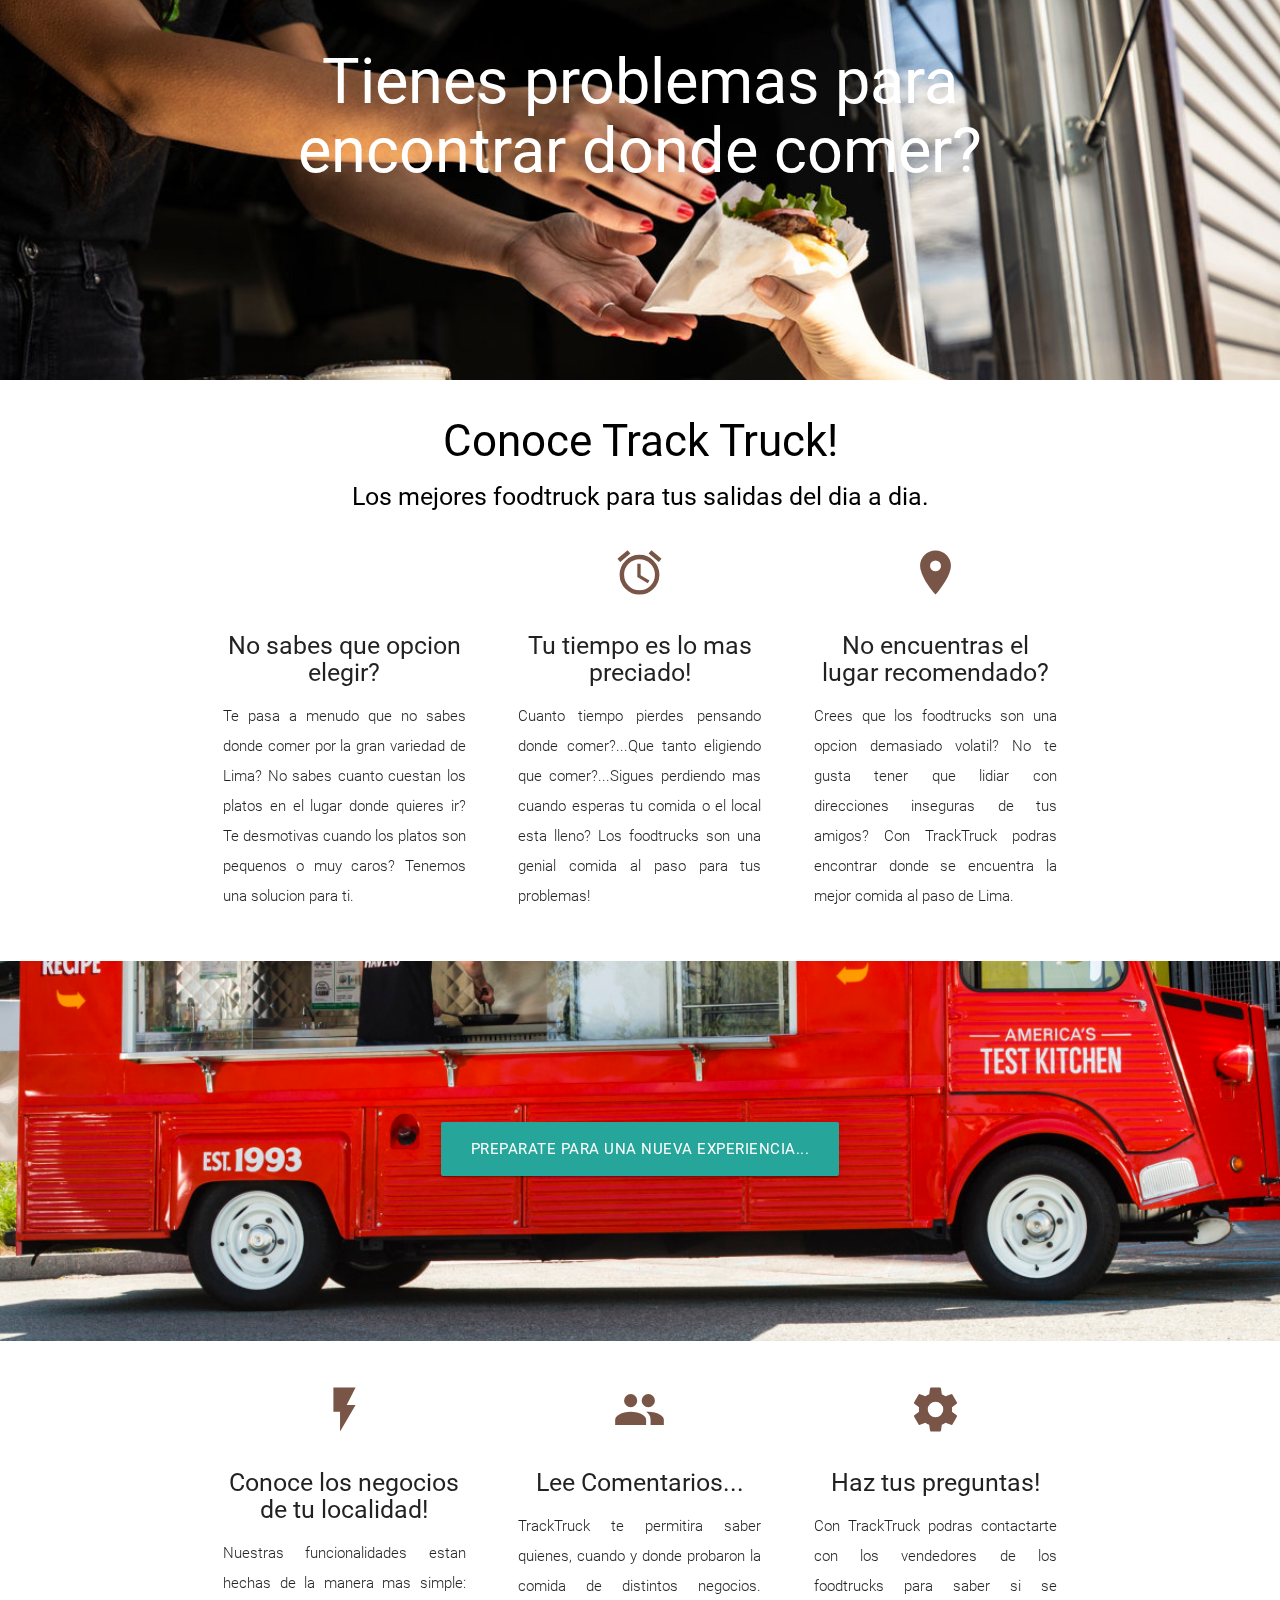
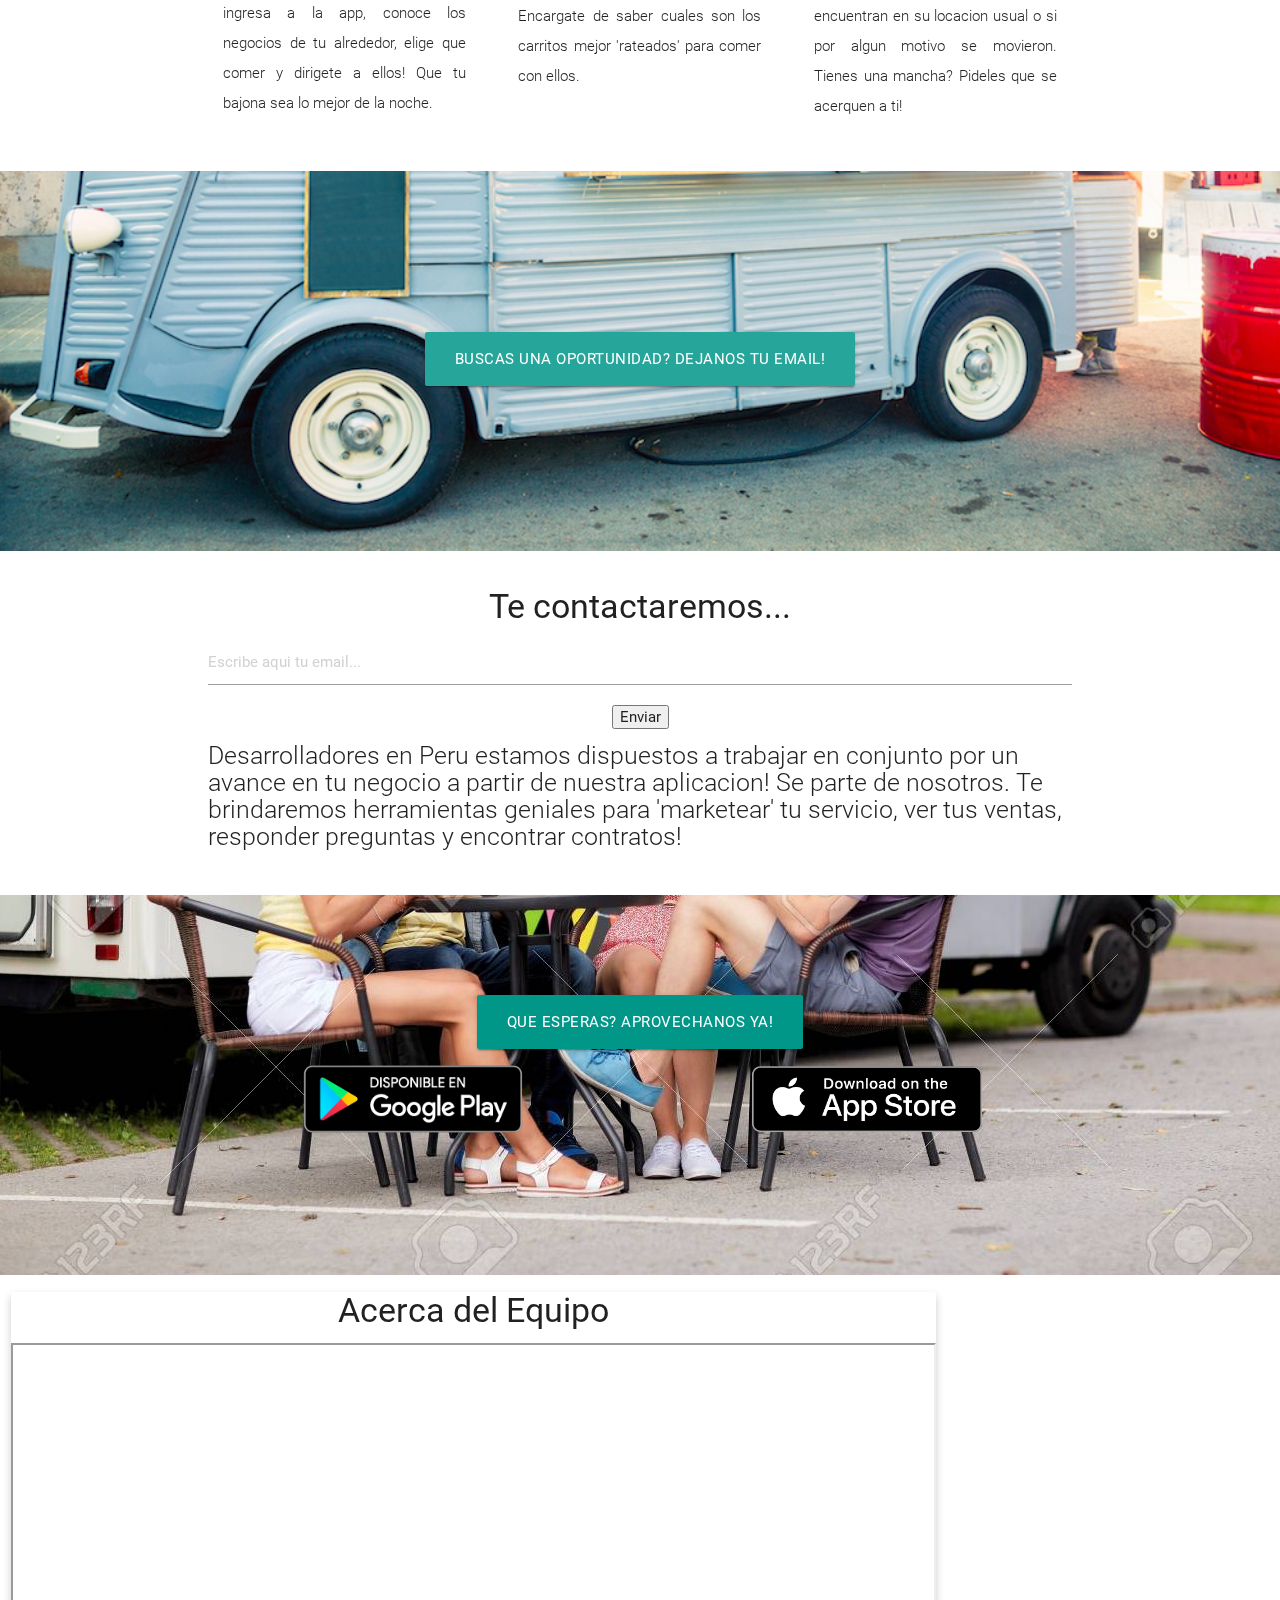
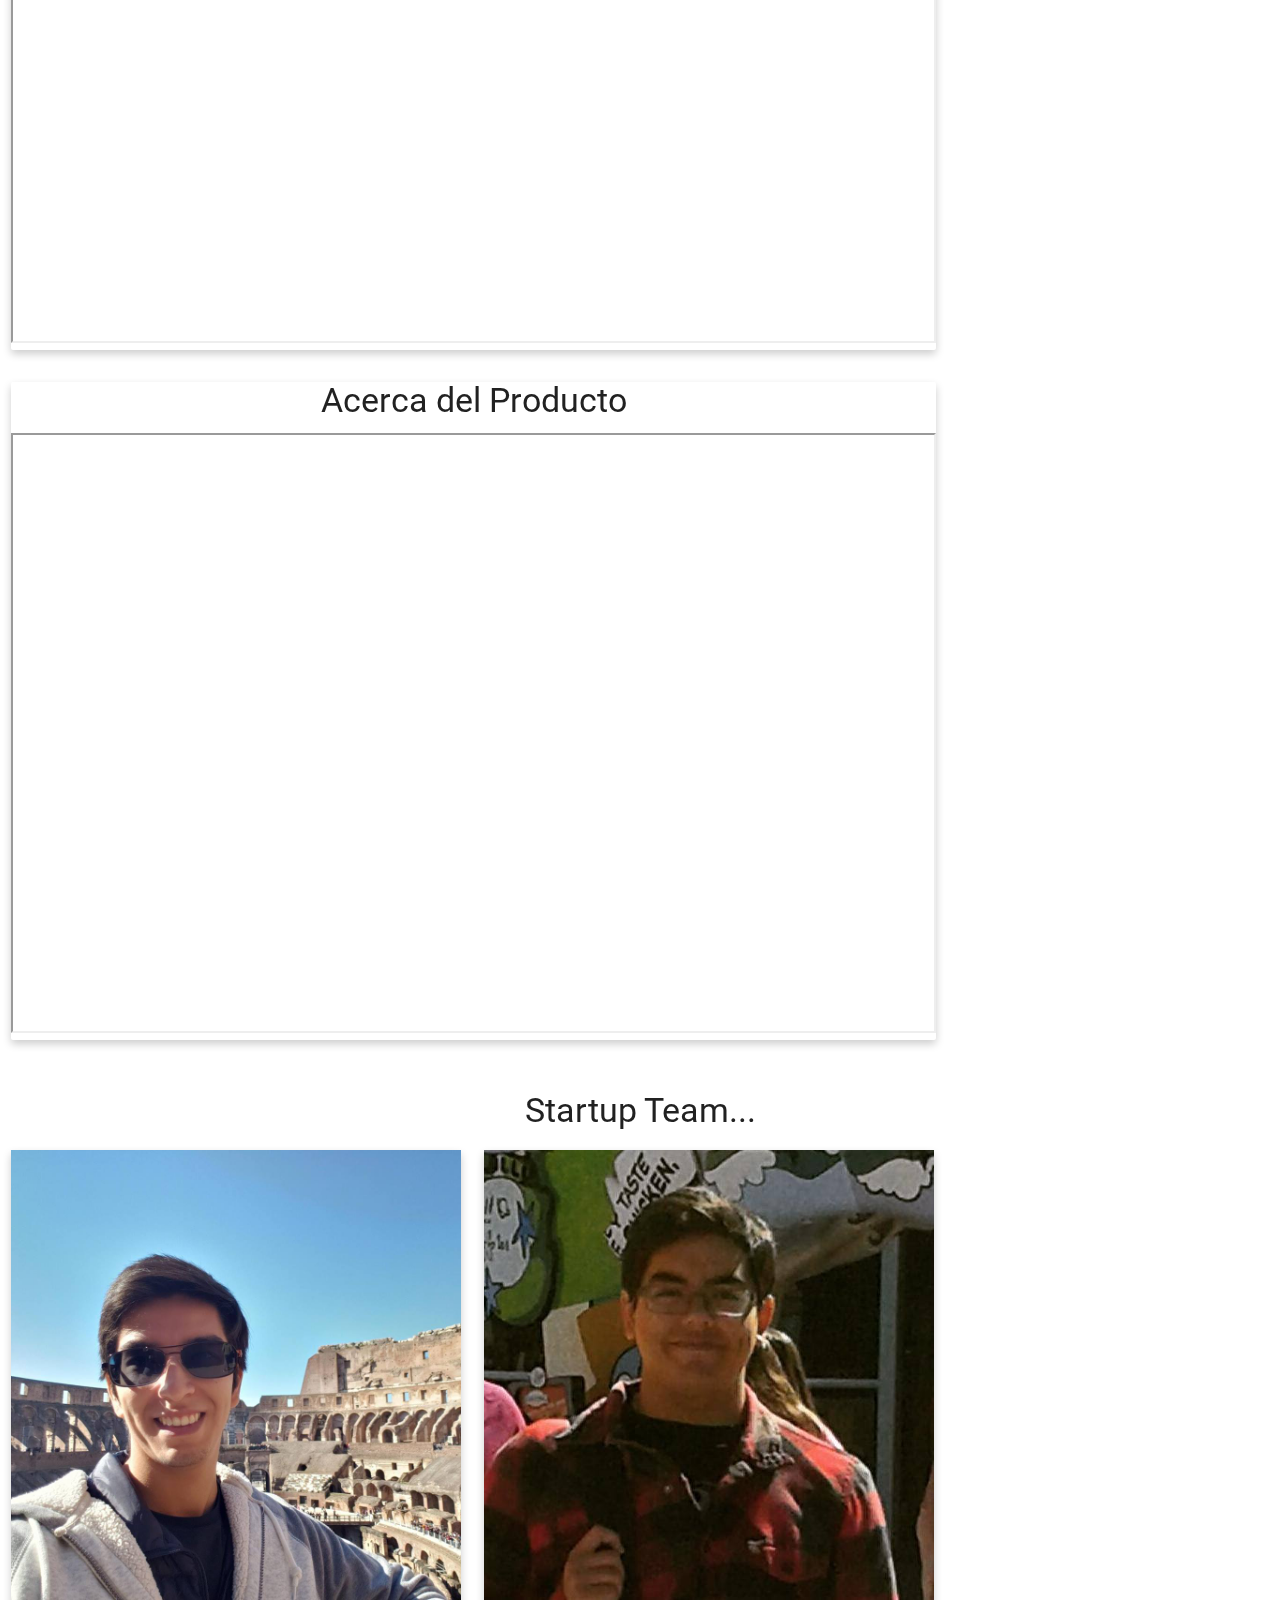
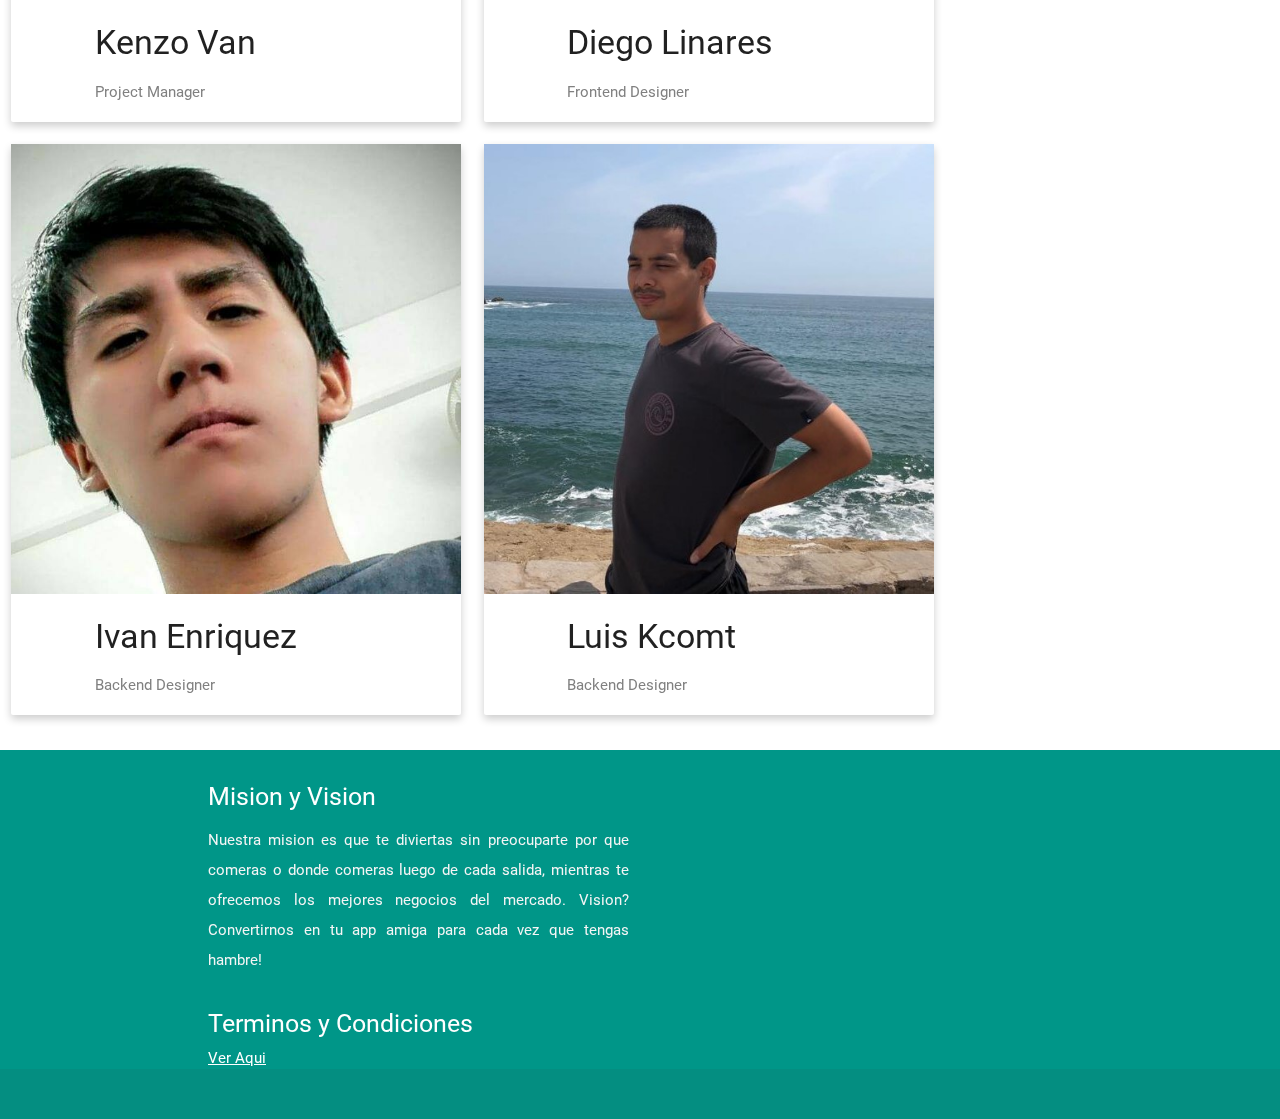
<file: index.html>
<!DOCTYPE html>
<html lang="en">
<head>
  <meta http-equiv="Content-Type" content="text/html; charset=UTF-8"/>
  <meta name="viewport" content="width=device-width, initial-scale=1, maximum-scale=1.0, user-scalable=no"/>
  <title>TrackTruck</title>

  <!-- CSS  -->
  <link href="https://fonts.googleapis.com/icon?family=Material+Icons" rel="stylesheet">
  <link href="css/materialize.css" type="text/css" rel="stylesheet" media="screen,projection"/>
  <link href="css/style.css" type="text/css" rel="stylesheet" media="screen,projection"/>
</head>
<body>
<!--   <nav class="white" role="navigation"> -->
<!--     <div class="nav-wrapper container"> -->
<!--       <a id="logo-container" href="#" class="brand-logo">Logo</a> -->
<!--       <ul class="right hide-on-med-and-down"> -->
<!--         <li><a href="#">Navbar Link</a></li> -->
<!--       </ul> -->

<!--       <ul id="nav-mobile" class="side-nav"> -->
<!--         <li><a href="#">Navbar Link</a></li> -->
<!--       </ul> -->
<!--       <a href="#" data-activates="nav-mobile" class="button-collapse"><i class="material-icons">menu</i></a> -->
<!--     </div> -->
<!--   </nav> -->

  <div id="index-banner" class="parallax-container">
    <div class="section no-pad-bot">
      <div class="container">
        <br><br>
        <h1 class="header center white-text text-lighten-3">Tienes problemas para encontrar donde comer?</h1>
        <div class="row center">

        </div>

        <div class="row center">

        </div>
        <br><br>

      </div>
    </div>
    <div class="parallax"><img src="background2.jpg" alt="Unsplashed background img 1"></div>
  </div>


  <div class="container">
    <div class="section">
      <h3 class="header col s12 black-text center">Conoce Track Truck!</h3>
      <h5 class="header col s12 black-text center">Los mejores foodtruck para tus salidas del dia a dia.</h5>
      <!--   Icon Section   -->
      <div class="row">
        <div class="col s12 m4">
          <div class="icon-block">
            <h2 class="center brown-text"><i class="material-icons">fastfood</i></h2>
            <h5 class="center">No sabes que opcion elegir?</h5>

            <p class="light" align="justify">Te pasa a menudo que no sabes donde comer por la gran variedad de Lima? No sabes cuanto cuestan los platos en el lugar donde quieres ir? Te desmotivas cuando los platos son pequenos o muy caros? Tenemos una solucion para ti.</p>
          </div>
        </div>

        <div class="col s12 m4">
          <div class="icon-block">
            <h2 class="center brown-text"><i class="material-icons">alarm</i></h2>

            <h5 class="center">Tu tiempo es lo mas preciado!</h5>

            <p class="light" align="justify">Cuanto tiempo pierdes pensando donde comer?...Que tanto eligiendo que comer?...Sigues perdiendo mas cuando esperas tu comida o el local esta lleno? Los foodtrucks son una genial comida al paso para tus problemas!</p>
          </div>
        </div>

        <div class="col s12 m4">
          <div class="icon-block">
            <h2 class="center brown-text"><i class="material-icons">location_on</i></h2>

            <h5 class="center">No encuentras el lugar recomendado?</h5>

            <p class="light" align="justify">Crees que los foodtrucks son una opcion demasiado volatil? No te gusta tener que lidiar con direcciones inseguras de tus amigos? Con TrackTruck podras encontrar donde se encuentra la mejor comida al paso de Lima.</p>
          </div>
        </div>
      </div>
</div>
</div>

      <div class="parallax-container valign-wrapper">
        <div class="section no-pad-bot">
          <div class="container">
            <div class="row center">
              <a id="download-button" class="btn-large waves-effect waves-light teal lighten-1" onclick="">Preparate para una nueva experiencia...
              </a>
            </div>

          </div>
        </div>
        <div class="parallax"><img src="background4.jpg" alt="Unsplashed background img 2"></div>
      </div>

      <div class="container">
        <div class="section">
      <div class="row">
        <div class="col s12 m4">
          <div class="icon-block">
            <h2 class="center brown-text"><i class="material-icons">flash_on</i></h2>
            <h5 class="center">Conoce los negocios de tu localidad!</h5>

            <p class="light"  align="justify">Nuestras funcionalidades estan hechas de la manera mas simple: ingresa a la app, conoce los negocios de tu alrededor, elige que comer y dirigete a ellos! Que tu bajona sea lo mejor de la noche.</p>
          </div>
        </div>

        <div class="col s12 m4">
          <div class="icon-block">
            <h2 class="center brown-text"><i class="material-icons">group</i></h2>

            <h5 class="center">Lee Comentarios...</h5>

            <p class="light" align="justify">TrackTruck te permitira saber quienes, cuando y donde probaron la comida de distintos negocios. Encargate de saber cuales son los carritos mejor 'rateados' para comer con ellos.</p>
          </div>
        </div>

        <div class="col s12 m4">
          <div class="icon-block">
            <h2 class="center brown-text"><i class="material-icons">settings</i></h2>

            <h5 class="center">Haz tus preguntas!</h5>

            <p class="light" align="justify">Con TrackTruck podras contactarte con los vendedores de los foodtrucks para saber si se encuentran en su locacion usual o si por algun motivo se movieron. Tienes una mancha? Pideles que se acerquen a ti!</p>
          </div>
        </div>
      </div>

    </div>
  </div>


  <div class="parallax-container valign-wrapper">
    <div class="section no-pad-bot">
      <div class="container">
        <div class="row center">
          <a id="download-button" class="btn-large waves-effect waves-light teal lighten-1" onclick="">Buscas una oportunidad?
            Dejanos tu email!
          </a>
        </div>

      </div>
    </div>
    <div class="parallax"><img src="background1.jpg" alt="Unsplashed background img 2"></div>
  </div>

  <div class="container">
    <div class="section">

      <div class="row">
        <div class="col s12 center">
          <h3><i class="mdi-content-send brown-text"></i></h3>
          <h4>Te contactaremos...</h4>
          <form>
          <input placeholder="Escribe aqui tu email..." type="text" name="email">
          <input type="submit" value="Enviar">
          </form>
          <h5 class="left-align light">Desarrolladores en Peru estamos dispuestos a trabajar en conjunto por un avance en tu negocio a partir de nuestra aplicacion! Se parte de nosotros. Te brindaremos herramientas geniales para 'marketear' tu servicio,
            ver tus ventas, responder preguntas y encontrar contratos!</h5>
        </div>
      </div>

    </div>
  </div>


  <div class="parallax-container valign-wrapper">
    <div class="section no-pad-bot">
      <div class="container">
        <div class="row center">
          <a href="https://track-truck.herokuapp.com/" id="download-button" class="btn-large waves-effect waves-light teal">Que Esperas? Aprovechanos Ya!</a>
          <div class="row center">
            <div class="col s12 m6">
            <form action="https://play.google.com/store">
            <input type="image" src="google-play-badge.png" alt="Submit" width="250" height="100">
            </form>
            </div>
            <div class="col s12 m6">
            <form action="https://www.apple.com/la/ios/app-store/">
            <input type="image" src="app-store-badge.png" alt="Submit" width="300" height="100">
            </form>
            </div>
        </div>
        </div>

      </div>
    </div>
    <div class="parallax"><img src="background3.jpg" alt="Unsplashed background img 3"></div>
  </div>

  <div class="row">
      <div class="col">
          <div class="card">
            <div class="container center">
              <h4>Acerca del Equipo</h4>
            </div>
            <iframe width="925" height="600" src="https://www.youtube.com/embed/9jqCMvEu6ic">
            </iframe>
          </div>
      </div>

      <div class="col">
          <div class="card">
            <div class="container center">
              <h4>Acerca del Producto</h4>
            </div>
            <iframe width="925" height="600" src="https://www.youtube.com/embed/TK2tUAffMn4">
            </iframe>
          </div>
      </div>
  </div>

  <div class="row">

    <div class="col s12 center">
      <h4>Startup Team...</h4>
    </div>

    <div class="col">
      <div class="card">
        <img width="450" height="450"  src="p1.jpg">
        <div class="container">
          <h4>Kenzo Van</h4>
          <p class="title">Project Manager</p>
        </div>
      </div>
    </div>

    <div class="col">
      <div class="card">
        <img width="450" height="450" src="p2.jpg">
        <div class="container">
          <h4>Diego Linares</h4>
          <p class="title">Frontend Designer</p>
        </div>
      </div>
    </div>

    <div class="col">
      <div class="card">
        <img width="450" height="450" src="p3.jpg">
        <div class="container">
          <h4>Ivan Enriquez</h4>
          <p class="title">Backend Designer</p>
        </div>
      </div>
    </div>

    <div class="col">
      <div class="card">
        <img width="450" height="450" src="p4.jpg">
        <div class="container">
          <h4>Luis Kcomt</h4>
          <p class="title">Backend Designer</p>
        </div>
      </div>
    </div>


  </div>


  <footer class="page-footer teal">
    <div class="container">
      <div class="row">
        <div class="col l6 s12">
          <h5 class="white-text">Mision y Vision</h5>
          <p class="grey-text text-lighten-4" align="justify">Nuestra mision es que te diviertas sin preocuparte por que comeras o donde comeras luego
            de cada salida, mientras te ofrecemos los mejores negocios del mercado.
             Vision? Convertirnos en tu app amiga para cada vez que tengas hambre!</p>


        </div>

      </div>
      <div class="col l6 s12">
        <h5 class="white-text">Terminos y Condiciones</h5>
        <a class="white-text" href="tc.html"> <u> Ver Aqui</u> </a>


      </div>
    </div>

    <div class="footer-copyright">
    </div>
  </footer>




  <!--  Scripts-->
  <script src="https://code.jquery.com/jquery-2.1.1.min.js"></script>
  <script src="js/materialize.js"></script>
  <script src="js/init.js"></script>

  </body>
</html>
</file>
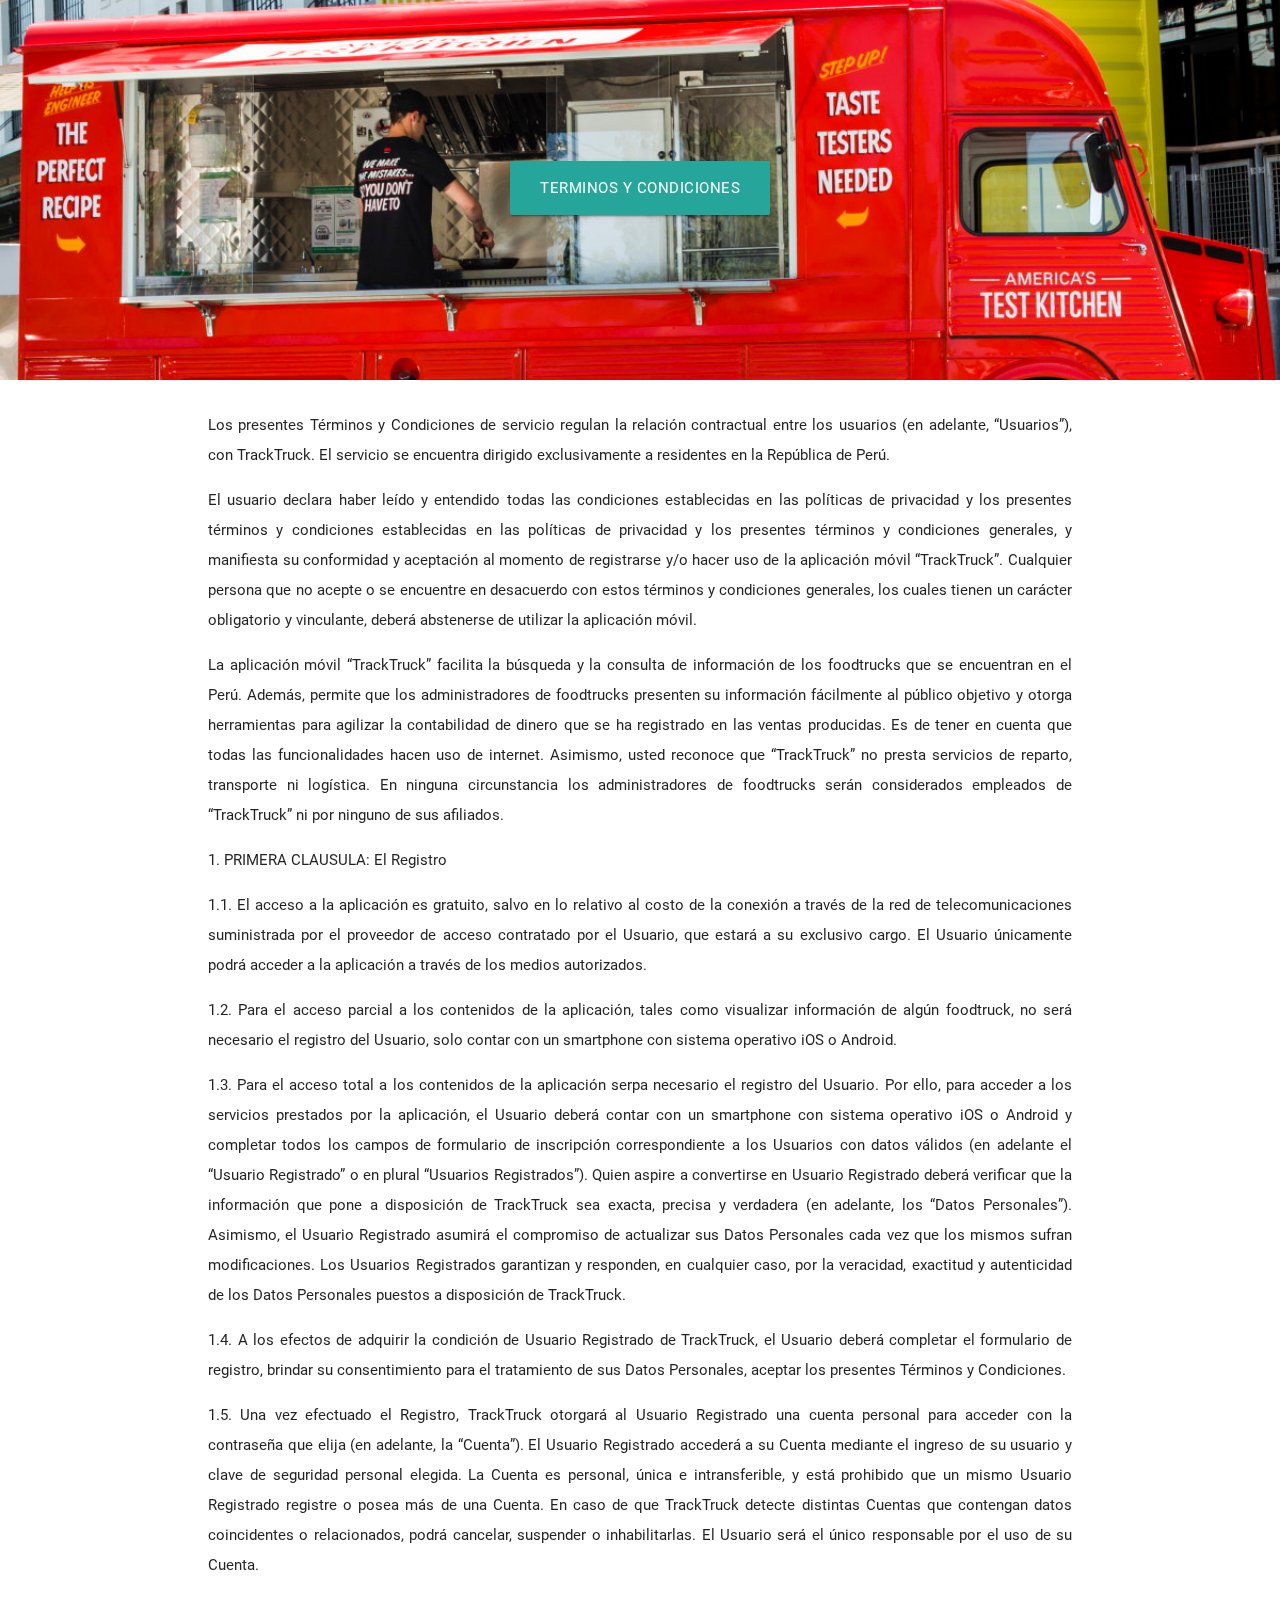
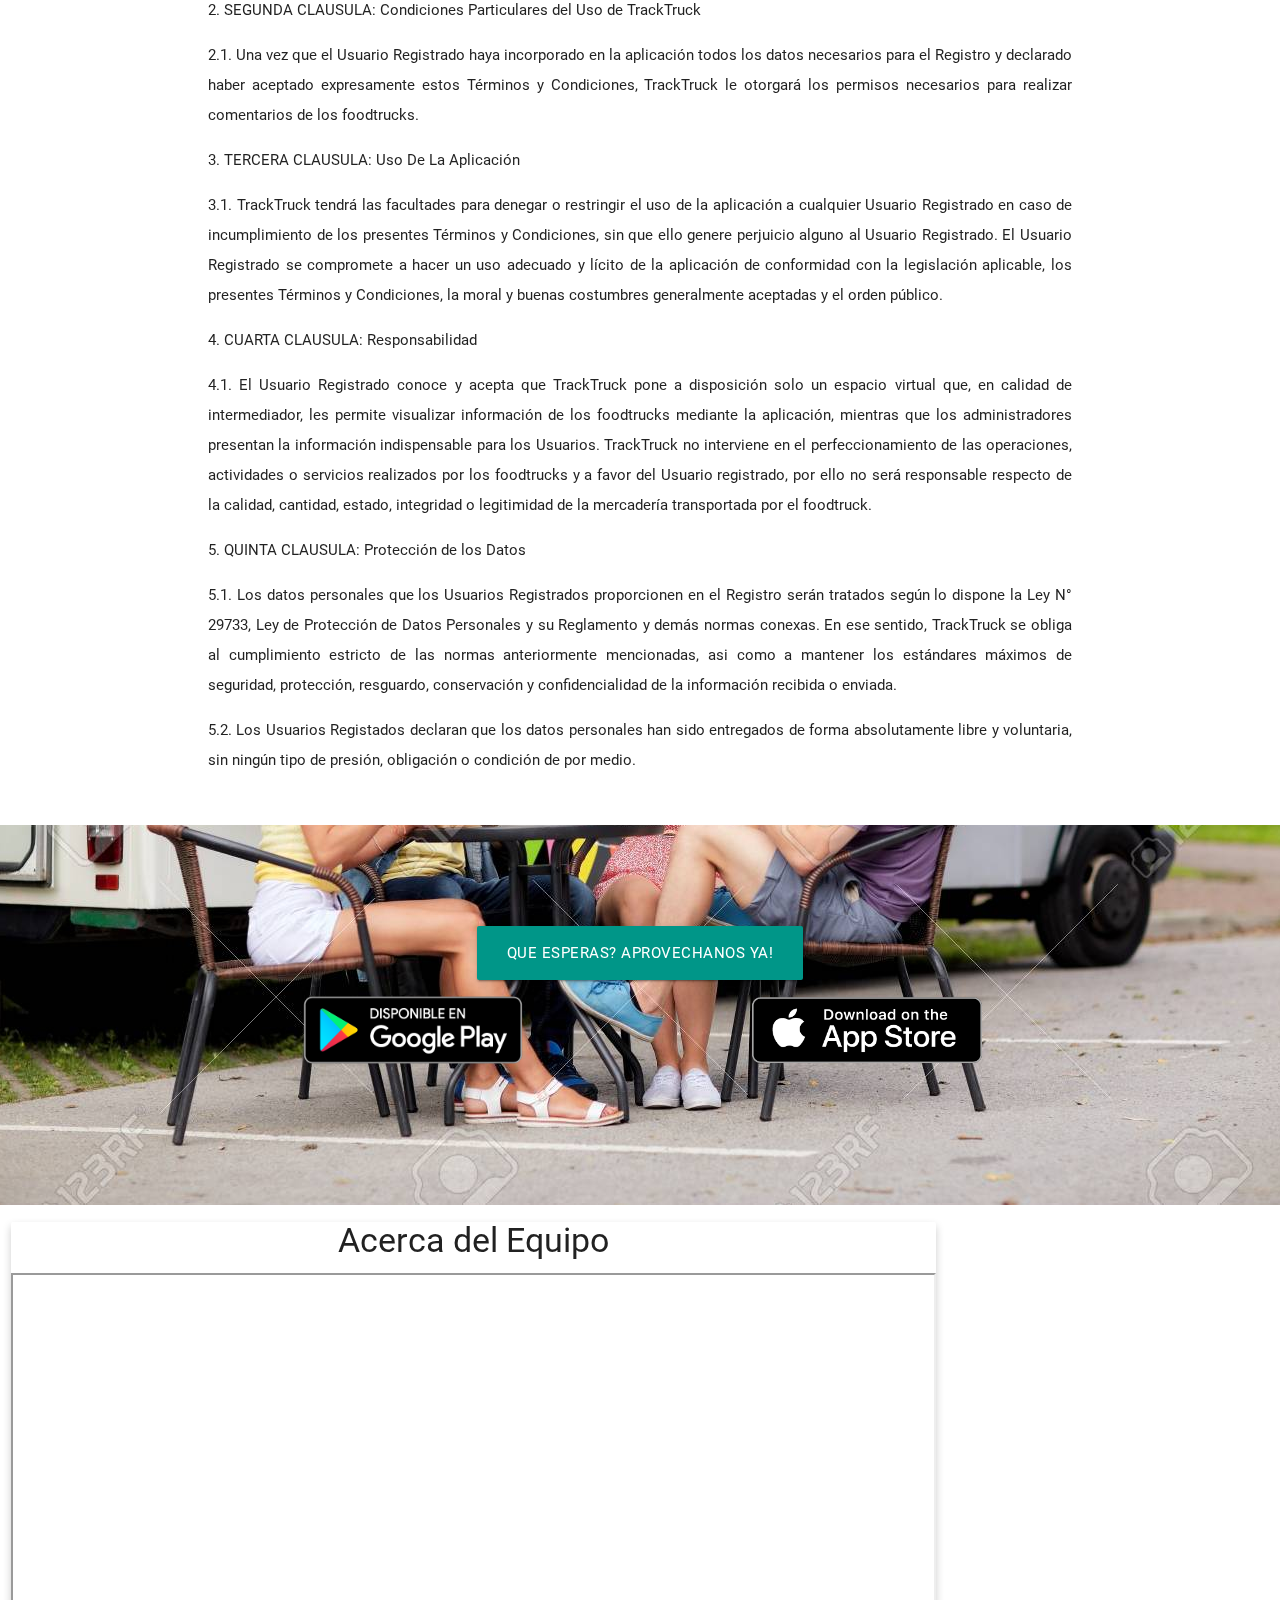
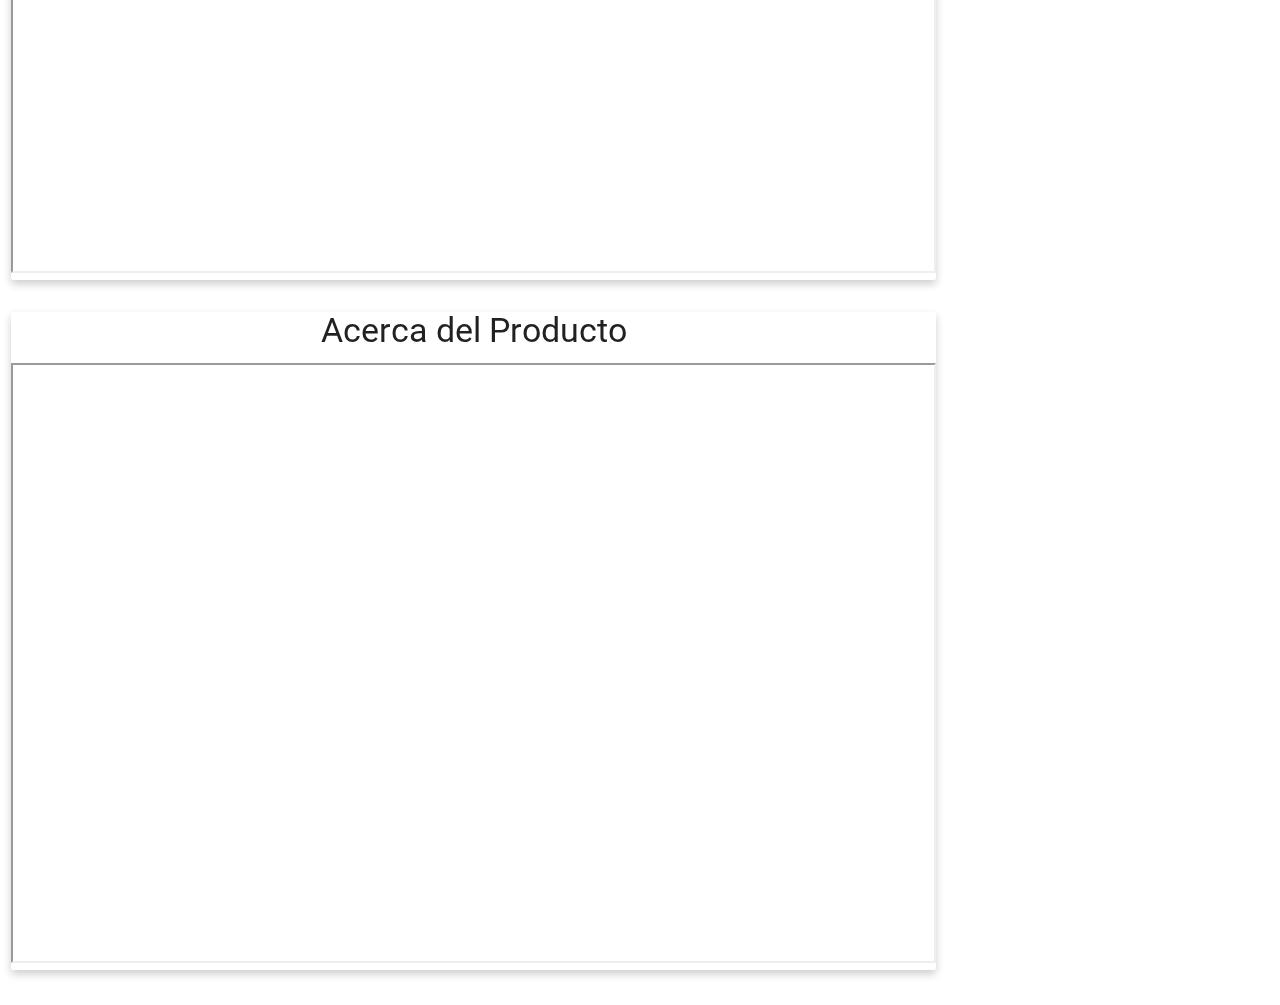
<file: tc.html>
<!DOCTYPE html>
<html lang="en">
<head>
  <meta http-equiv="Content-Type" content="text/html; charset=UTF-8"/>
  <meta name="viewport" content="width=device-width, initial-scale=1, maximum-scale=1.0, user-scalable=no"/>
  <title>TrackTruck</title>

  <!-- CSS  -->
  <link href="https://fonts.googleapis.com/icon?family=Material+Icons" rel="stylesheet">
  <link href="css/materialize.css" type="text/css" rel="stylesheet" media="screen,projection"/>
  <link href="css/style.css" type="text/css" rel="stylesheet" media="screen,projection"/>
</head>
<body>
<!--   <nav class="white" role="navigation"> -->
<!--     <div class="nav-wrapper container"> -->
<!--       <a id="logo-container" href="#" class="brand-logo">Logo</a> -->
<!--       <ul class="right hide-on-med-and-down"> -->
<!--         <li><a href="#">Navbar Link</a></li> -->
<!--       </ul> -->

<!--       <ul id="nav-mobile" class="side-nav"> -->
<!--         <li><a href="#">Navbar Link</a></li> -->
<!--       </ul> -->
<!--       <a href="#" data-activates="nav-mobile" class="button-collapse"><i class="material-icons">menu</i></a> -->
<!--     </div> -->
<!--   </nav> -->




<div class="parallax-container valign-wrapper">
        <div class="section no-pad-bot">
          <div class="container">
            <div class="row center">
              <a id="download-button" class="btn-large waves-effect waves-light teal lighten-1" onclick="https://track-truck.herokuapp.com/">Terminos y Condiciones
              </a>
            </div>

          </div>
        </div>
        <div class="parallax"><img src="background4.jpg" alt="Unsplashed background img 2"></div>
</div>



  <div class="container">
    <div class="section">

      <div class="row">
        <div class="col s12 center">

          <p align="justify">
Los presentes Términos y Condiciones de servicio regulan la relación contractual entre los usuarios (en adelante, “Usuarios”), con TrackTruck. El servicio se encuentra dirigido exclusivamente a residentes en la República de Perú.

          </p>

          <p align="justify">
El usuario declara haber leído y entendido todas las condiciones establecidas en las políticas de privacidad y los presentes términos y condiciones establecidas en las políticas de privacidad y los presentes términos y condiciones generales, y manifiesta su conformidad y aceptación al momento de registrarse y/o hacer uso de la aplicación móvil “TrackTruck”. Cualquier persona que no acepte o se encuentre en desacuerdo con estos términos y condiciones generales, los cuales tienen un carácter obligatorio y vinculante, deberá abstenerse de utilizar la aplicación móvil.

          </p>

          <p align="justify">

            La aplicación móvil “TrackTruck” facilita la búsqueda y la consulta de información de los foodtrucks que se encuentran en el Perú. Además, permite que los administradores de foodtrucks presenten su información fácilmente al público objetivo y otorga herramientas para agilizar la contabilidad de dinero que se ha registrado en las ventas producidas. Es de tener en cuenta que todas las funcionalidades hacen uso de internet. Asimismo, usted reconoce que “TrackTruck” no presta servicios de reparto, transporte ni logística. En ninguna circunstancia los administradores de foodtrucks serán considerados empleados de “TrackTruck” ni por ninguno de sus afiliados.
          </p>

          <p align="justify">

            1.	PRIMERA CLAUSULA: El Registro
            <p align="justify">
            1.1.	El acceso a la aplicación es gratuito, salvo en lo relativo al costo de la conexión a través de la red de telecomunicaciones suministrada por el proveedor de acceso contratado por el Usuario, que estará a su exclusivo cargo. El Usuario únicamente podrá acceder a la aplicación a través de los medios autorizados.

                      </p><p align="justify">
            1.2.	Para el acceso parcial a los contenidos de la aplicación, tales como visualizar información de algún foodtruck, no será necesario el registro del Usuario, solo contar con un smartphone con sistema operativo iOS o Android.

                      </p><p align="justify">
            1.3.	Para el acceso total a los contenidos de la aplicación serpa necesario el registro del Usuario. Por ello, para acceder a los servicios prestados por la aplicación, el Usuario deberá contar con un smartphone con sistema operativo iOS o Android y completar todos los campos de formulario de inscripción correspondiente a los Usuarios con datos válidos (en adelante el “Usuario Registrado” o en plural “Usuarios Registrados”). Quien aspire a convertirse en Usuario Registrado deberá verificar que la información que pone a disposición de TrackTruck sea exacta, precisa y verdadera (en adelante, los “Datos Personales”). Asimismo, el Usuario Registrado asumirá el compromiso de actualizar sus Datos Personales cada vez que los mismos sufran modificaciones. Los Usuarios Registrados garantizan y responden, en cualquier caso, por la veracidad, exactitud y autenticidad de los Datos Personales puestos a disposición de TrackTruck.

                      </p><p align="justify">
            1.4.	A los efectos de adquirir la condición de Usuario Registrado de TrackTruck, el Usuario deberá completar el formulario de registro, brindar su consentimiento para el tratamiento de sus Datos Personales, aceptar los presentes Términos y Condiciones.

                      </p><p align="justify">
            1.5.	Una vez efectuado el Registro, TrackTruck otorgará al Usuario Registrado una cuenta personal para acceder con la contraseña que elija (en adelante, la “Cuenta”). El Usuario Registrado accederá a su Cuenta mediante el ingreso de su usuario y clave de seguridad personal elegida. La Cuenta es personal, única e intransferible, y está prohibido que un mismo Usuario Registrado registre o posea más de una Cuenta. En caso de que TrackTruck detecte distintas Cuentas que contengan datos coincidentes o relacionados, podrá cancelar, suspender o inhabilitarlas. El Usuario será el único responsable por el uso de su Cuenta.


          </p>

          <p align="justify">

            2.	SEGUNDA CLAUSULA: Condiciones Particulares del Uso de TrackTruck
            </p>  <p align="justify">
            2.1.	Una vez que el Usuario Registrado haya incorporado en la aplicación todos los datos necesarios para el Registro y declarado haber aceptado expresamente estos Términos y Condiciones, TrackTruck le otorgará los permisos necesarios para realizar comentarios de los foodtrucks.

          </p>

          <p align="justify">

            3.	TERCERA CLAUSULA: Uso De La Aplicación
    </p>  <p align="justify">
    3.1.	TrackTruck tendrá las facultades para denegar o restringir el uso de la aplicación a cualquier Usuario Registrado en caso de incumplimiento de los presentes Términos y Condiciones, sin que ello genere perjuicio alguno al Usuario Registrado. El Usuario Registrado se compromete a hacer un uso adecuado y lícito de la aplicación de conformidad con la legislación aplicable, los presentes Términos y Condiciones, la moral y buenas costumbres generalmente aceptadas y el orden público.

          </p>

          <p align="justify">
            4.	CUARTA CLAUSULA: Responsabilidad
            </p>  <p align="justify">
            4.1.	El Usuario Registrado conoce y acepta que TrackTruck pone a disposición solo un espacio virtual que, en calidad de intermediador, les permite visualizar información de los foodtrucks mediante la aplicación, mientras que los administradores presentan la información indispensable para los Usuarios. TrackTruck no interviene en el perfeccionamiento de las operaciones, actividades o servicios realizados por los foodtrucks y a favor del Usuario registrado, por ello no será responsable respecto de la calidad, cantidad, estado, integridad o legitimidad de la mercadería transportada por el foodtruck.


          </p>

          <p align="justify">
            5.	QUINTA CLAUSULA: Protección de los Datos
              </p>  <p align="justify">
            5.1.	Los datos personales que los Usuarios Registrados proporcionen en el Registro serán tratados según lo dispone la Ley N° 29733, Ley de Protección de Datos Personales y su Reglamento y demás normas conexas. En ese sentido, TrackTruck se obliga al cumplimiento estricto de las normas anteriormente mencionadas, asi como a mantener los estándares máximos de seguridad, protección, resguardo, conservación y confidencialidad de la información recibida o enviada.
              </p>  <p align="justify">
            5.2.	Los Usuarios Registados declaran que los datos personales han sido entregados de forma absolutamente libre y voluntaria, sin ningún tipo de presión, obligación o condición de por medio.


          </p>

        </div>
      </div>

    </div>
  </div>


  <div class="parallax-container valign-wrapper">
    <div class="section no-pad-bot">
      <div class="container">
        <div class="row center">
          <a href="https://track-truck.herokuapp.com/" id="download-button" class="btn-large waves-effect waves-light teal">Que Esperas? Aprovechanos Ya!</a>
          <div class="row center">
            <div class="col s12 m6">
            <form action="https://play.google.com/store">
            <input type="image" src="google-play-badge.png" alt="Submit" width="250" height="100">
            </form>
            </div>
            <div class="col s12 m6">
            <form action="https://www.apple.com/la/ios/app-store/">
            <input type="image" src="app-store-badge.png" alt="Submit" width="300" height="100">
            </form>
            </div>
        </div>
        </div>

      </div>
    </div>
    <div class="parallax"><img src="background3.jpg" alt="Unsplashed background img 3"></div>
  </div>

  <div class="row">
      <div class="col">
          <div class="card">
            <div class="container center">
              <h4>Acerca del Equipo</h4>
            </div>
            <iframe width="925" height="600" src="https://www.youtube.com/embed/9jqCMvEu6ic">
            </iframe>
          </div>
      </div>

      <div class="col">
          <div class="card">
            <div class="container center">
              <h4>Acerca del Producto</h4>
            </div>
            <iframe width="925" height="600" src="https://www.youtube.com/embed/TK2tUAffMn4">
            </iframe>
          </div>
      </div>
  </div>



  <!--  Scripts-->
  <script src="https://code.jquery.com/jquery-2.1.1.min.js"></script>
  <script src="js/materialize.js"></script>
  <script src="js/init.js"></script>

  </body>
</html>
</file>
<file: css/style.css>
/* Custom Stylesheet */
/**
 * Use this file to override Materialize files so you can update
 * the core Materialize files in the future
 *
 * Made By MaterializeCSS.com
 */

nav ul a,
nav .brand-logo {
  color: #444;
}

p {
  line-height: 2rem;
}

.button-collapse {
  color: #26a69a;
}

.parallax-container {
  min-height: 380px;
  line-height: 0;
  height: auto;
  color: rgba(255,255,255,.9);
}
  .parallax-container .section {
    width: 100%;
  }

@media only screen and (max-width : 992px) {
  .parallax-container .section {
    position: absolute;
    top: 40%;
  }
  #index-banner .section {
    top: 10%;
  }
}

@media only screen and (max-width : 600px) {
  #index-banner .section {
    top: 0;
  }
}

.icon-block {
  padding: 0 15px;
}
.icon-block .material-icons {
  font-size: inherit;
}

footer.page-footer {
  margin: 0;
}

/* Three columns side by side */
.column {
  float: left;
  width: 33.3%;
  margin-bottom: 16px;
  padding: 0 8px;
}

/* Display the columns below each other instead of side by side on small screens */
@media screen and (max-width: 650px) {
  .column {
    width: 100%;
    display: block;
  }
}

/* Add some shadows to create a card effect */
.card {
  box-shadow: 0 4px 8px 0 rgba(0, 0, 0, 0.2);
}

/* Some left and right padding inside the container */
.container {
  padding: 0 16px;
}

/* Clear floats */
.container::after, .row::after {
  content: "";
  clear: both;
  display: table;
}

.title {
  color: grey;
}

.button {
  border: none;
  outline: 0;
  display: inline-block;
  padding: 8px;
  color: white;
  background-color: #000;
  text-align: center;
  cursor: pointer;
  width: 100%;
}

.button:hover {
  background-color: #555;
}
</file>
